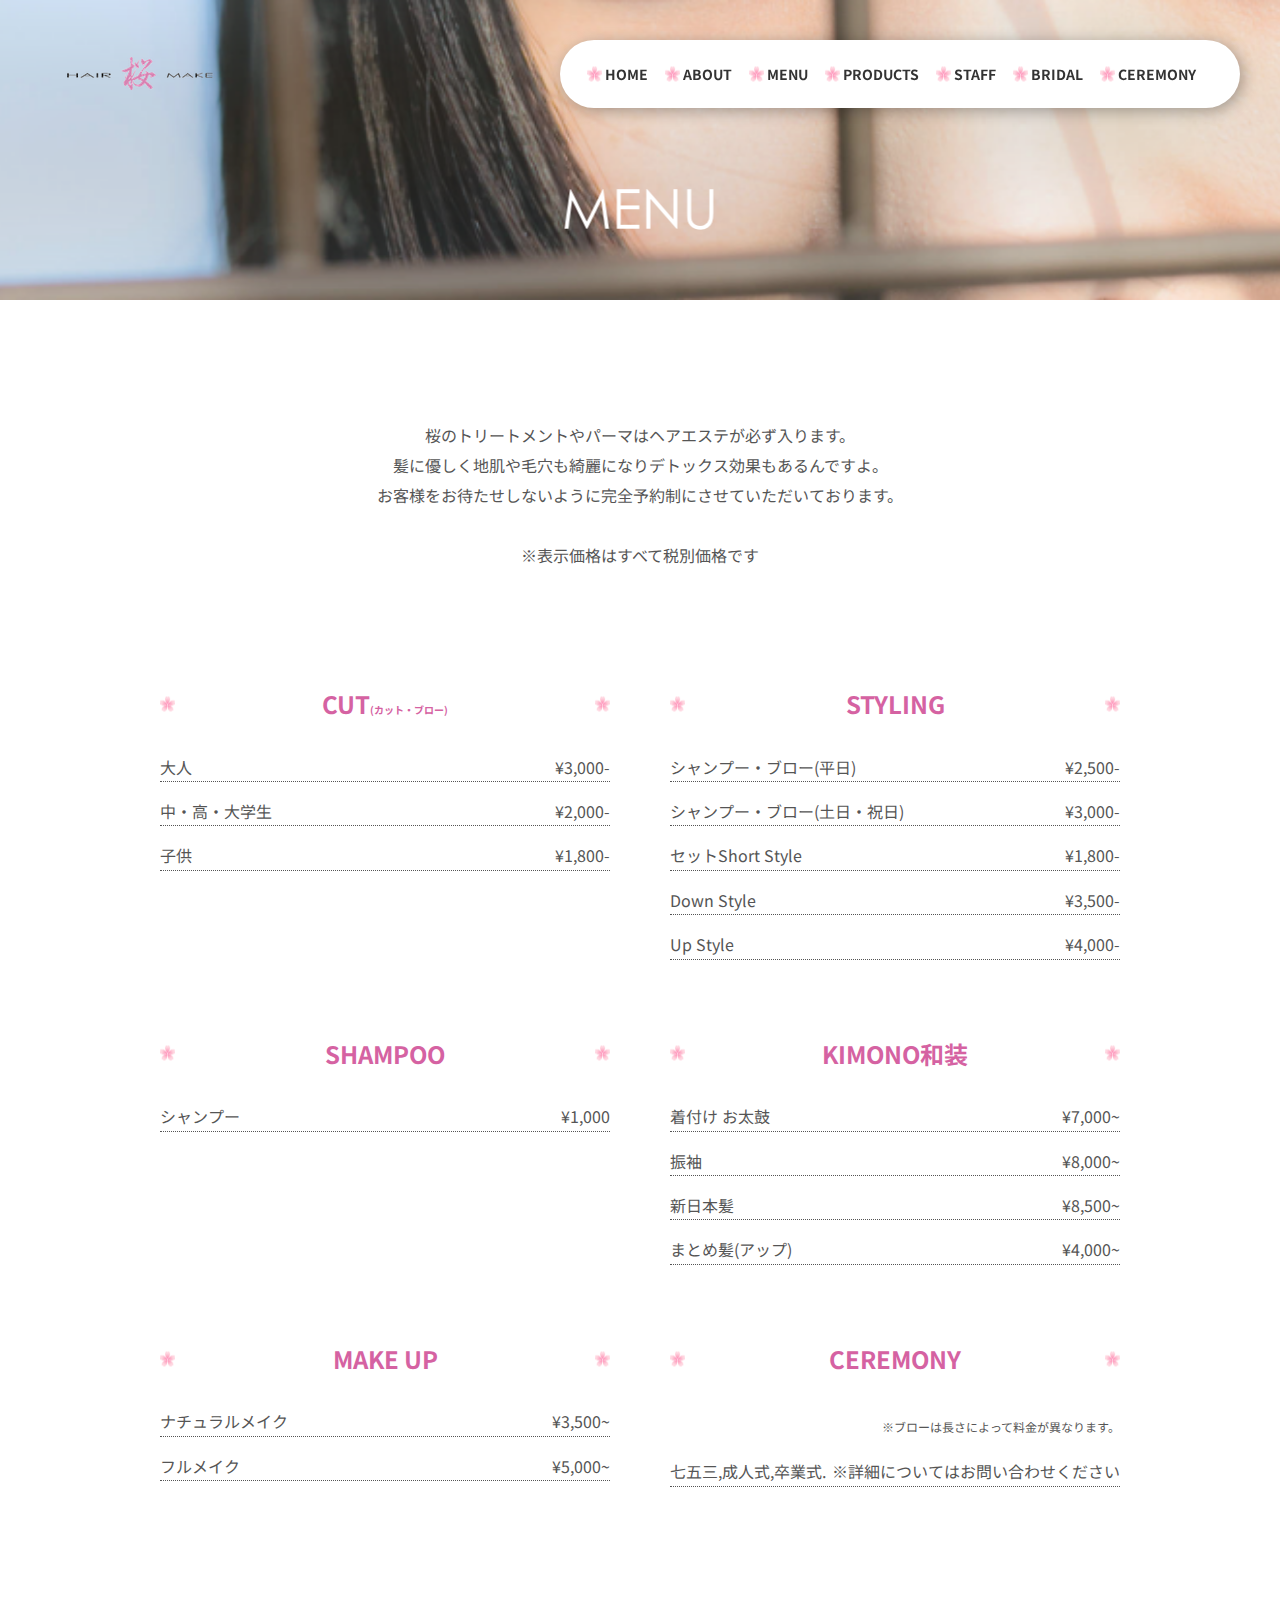
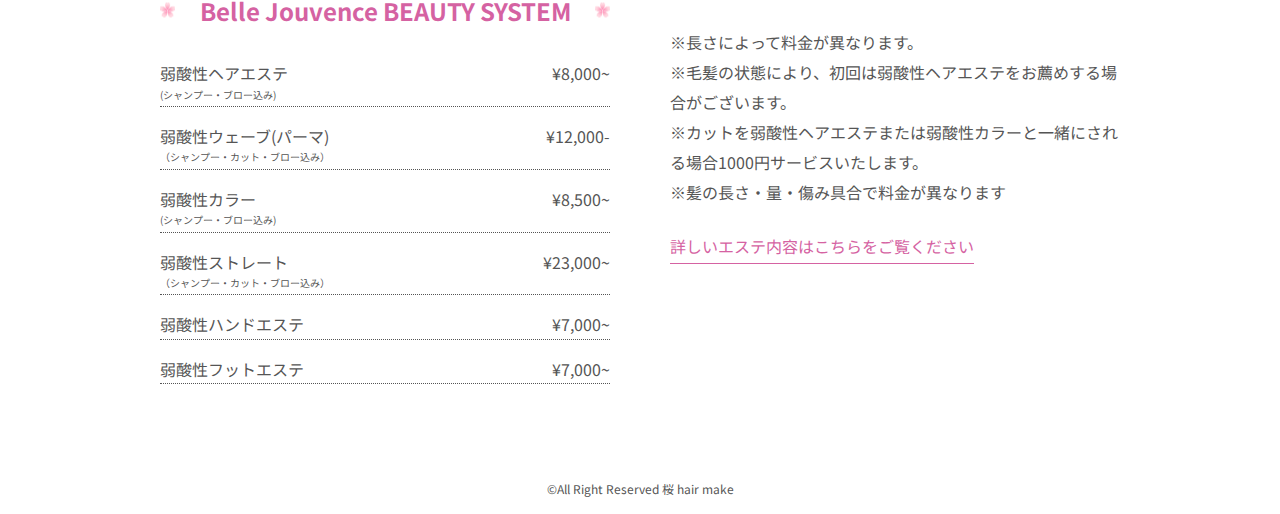
<file: menu.html>
<!DOCTYPE html>
<html lang="ja">

<head>
    <meta charset="utf-8">
    <meta name="viewport" content="width=device-width,initial-scale=1">
    <title>都城の弱酸性美容法専門店 桜ヘアメイク | MENU</title>
    <link rel="icon" href="media/favicon.ico" sizes="32x32">
    <link rel="stylesheet" type="text/css" href="style/normalize.css">
    <link rel="stylesheet" type="text/css" href="style/style.css">
    <link href="https://fonts.googleapis.com/css?family=Noto+Sans" rel="stylesheet">
    <link rel="stylesheet" type="text/css" href="style/slick.css">
    <link rel="stylesheet" type="text/css" href="style/slick-theme.css">
    <link rel="stylesheet" href="//cdnjs.cloudflare.com/ajax/libs/animate.css/3.2.0/animate.min.css">
    <link rel="stylesheet" type="text/css" href="style/t-scroll.min.css">
    <link rel="preconnect" href="https://fonts.googleapis.com">
    <link rel="preconnect" href="https://fonts.gstatic.com" crossorigin>
    <link href="https://fonts.googleapis.com/css2?family=Noto+Sans+JP:wght@100..900&display=swap" rel="stylesheet">
</head>

<body>
    <div class="WRAPPER" id="">
        <div class="">
            <header id="header">
                <div class="HEADER_INNER DF JCB AIC">
                    <div class="humburger">
                        <a href="#" class="menu-trigger">
                            <span></span>
                            <span></span>
                            <span></span>
                        </a>
                    </div>
                    <h1><a href="index.html"><img src="media/logo.png" class="img-responsive" alt="hair make 桜"></a>
                    </h1>
                    <nav>
                        <ul class="MENU DF">
                            <li><a href="index.html">HOME</a>
                            </li>
                            <li><a href="about.html">ABOUT</a>
                            </li>
                            <li><a href="menu.html">MENU</a>
                            </li>
                            <li>
                                <a href="http://www.bja1963.com/product/" target="blank">PRODUCTS</a>
                            </li>
                            <li><a href="staff.html">STAFF</a>
                            </li>
                            <li><a href="bridal.html">BRIDAL</a>
                            </li>
                            <li><a href="ceremony.html">CEREMONY</a>
                            </li>
                        </ul>
                    </nav>
                </div>
            </header>
            <main id="main">
                <div class="MAINBG BG_MENU DF JCC AIC">
                    <h2><img src="media/h2_menu.png" class="img-responsive" alt="ABOUT"></h2>
                </div>
                <div class="MENU_TEXT">
                    <p>桜のトリートメントやパーマはヘアエステが必ず入ります。<br>
                        髪に優しく地肌や毛穴も綺麗になりデトックス効果もあるんですよ。<br>
                        お客様をお待たせしないように完全予約制にさせていただいております。<br><br>
                        ※表示価格はすべて税別価格です</p>
                </div>
                <div class="MENU_GRID DF FW">
                    <div class="MENU_GRID_ITEM" data-t-show="1">
                        <h3>CUT<small>(カット・ブロー)</small></h3>
                        <div class="MENU-CONTENT">
                            <div class="MENU-CONTENT-LIST DF JCB">
                                <span>大人</span>
                                <span>¥3,000-</span>
                            </div>
                            <div class="MENU-CONTENT-LIST DF JCB">
                                <span>中・高・大学生</span>
                                <span>¥2,000-</span>
                            </div>
                            <div class="MENU-CONTENT-LIST DF JCB">
                                <span>子供</span>
                                <span>¥1,800-</span>
                            </div>
                        </div>
                    </div>
                    <div class="MENU_GRID_ITEM" data-t-show="2">
                        <h3>STYLING</h3>
                        <div class="MENU-CONTENT">
                            <div class="MENU-CONTENT-LIST DF JCB">
                                <span>シャンプー・ブロー(平日)</span>
                                <span>¥2,500-</span>
                            </div>
                            <div class="MENU-CONTENT-LIST DF JCB">
                                <span>シャンプー・ブロー(土日・祝日)</span>
                                <span>¥3,000-</span>
                            </div>
                            <div class="MENU-CONTENT-LIST DF JCB">
                                <span>セットShort Style</span>
                                <span>¥1,800-</span>
                            </div>
                            <div class="MENU-CONTENT-LIST DF JCB">
                                <span>Down Style</span>
                                <span>¥3,500-</span>
                            </div>
                            <div class="MENU-CONTENT-LIST DF JCB">
                                <span>Up Style</span>
                                <span>¥4,000-</span>
                            </div>
                        </div>
                    </div>
                    <div class="MENU_GRID_ITEM" data-t-show="3">
                        <h3>SHAMPOO</h3>
                        <div class="MENU-CONTENT">
                            <div class="MENU-CONTENT-LIST DF JCB">
                                <span>シャンプー</span>
                                <span>¥1,000</span>
                            </div>
                        </div>
                    </div>
                    <div class="MENU_GRID_ITEM" data-t-show="4">
                        <h3>KIMONO和装</h3>
                        <div class="MENU-CONTENT">
                            <div class="MENU-CONTENT-LIST DF JCB">
                                <span>着付け お太鼓</span>
                                <span>¥7,000~</span>
                            </div>
                            <div class="MENU-CONTENT-LIST DF JCB">
                                <span>振袖</span>
                                <span>¥8,000~</span>
                            </div>
                            <div class="MENU-CONTENT-LIST DF JCB">
                                <span>新日本髪</span>
                                <span>¥8,500~</span>
                            </div>
                            <div class="MENU-CONTENT-LIST DF JCB">
                                <span>まとめ髪(アップ)</span>
                                <span>¥4,000~</span>
                            </div>
                        </div>
                    </div>
                    <div class="MENU_GRID_ITEM" data-t-show="5">
                        <h3>MAKE UP</h3>
                        <div class="MENU-CONTENT">
                            <div class="MENU-CONTENT-LIST DF JCB">
                                <span>ナチュラルメイク</span>
                                <span>¥3,500~</span>
                            </div>
                            <div class="MENU-CONTENT-LIST DF JCB">
                                <span>フルメイク</span>
                                <span>¥5,000~</span>
                            </div>
                        </div>
                    </div>
                    <div class="MENU_GRID_ITEM CEREMONY" data-t-show="6">
                        <h3>CEREMONY</h3>
                        <div class="MENU-CONTENT">
                            <p>※ブローは長さによって料金が異なります。</p>
                            <div class="MENU-CONTENT-LIST DF JCB">
                                <span>七五三,成人式,卒業式. </span>
                                <span>※詳細についてはお問い合わせください</span>
                            </div>
                        </div>
                    </div>
                </div>
                <div class="MENU_GRID DF FW">
                    <div class="MENU_GRID_ITEM BJ" data-t-show="7">
                        <h3>Belle Jouvence BEAUTY SYSTEM</h3>
                        <div class="MENU-CONTENT">
                            <div class="MENU-CONTENT-LIST DF JCB">
                                <span>弱酸性ヘアエステ<br>
                                    <small>(シャンプー・ブロー込み)</small></span>
                                <span>¥8,000~</span>
                            </div>
                            <div class="MENU-CONTENT-LIST DF JCB">
                                <span>弱酸性ウェーブ(パーマ)
                                    <br><small>（シャンプー・カット・ブロー込み）</small>
                                </span>
                                <span>¥12,000-</span>
                            </div>
                            <div class="MENU-CONTENT-LIST DF JCB">
                                <span>弱酸性カラー
                                    <br><small>(シャンプー・ブロー込み)</small></span>
                                <span>¥8,500~</span>
                            </div>
                            <div class="MENU-CONTENT-LIST DF JCB">
                                <span>弱酸性ストレート
                                    <br><small>（シャンプー・カット・ブロー込み）</small></span>
                                <span>¥23,000~</span>
                            </div>
                            <div class="MENU-CONTENT-LIST DF JCB">
                                <span>弱酸性ハンドエステ</span>
                                <span>¥7,000~</span>
                            </div>
                            <div class="MENU-CONTENT-LIST DF JCB">
                                <span>弱酸性フットエステ</span>
                                <span>¥7,000~</span>
                            </div>
                        </div>
                    </div>
                    <div class="MENU_GRID_ITEM BJ" data-t-show="8">
                        <p>※長さによって料金が異なります。
                            <br> ※毛髪の状態により、初回は弱酸性ヘアエステをお薦めする場合がございます。
                            <br> ※カットを弱酸性ヘアエステまたは弱酸性カラーと一緒にされる場合1000円サービスいたします。
                            <br> ※髪の長さ・量・傷み具合で料金が異なります
                        </p>
                        <a href="http://www.bja1963.com/care_menu/" target="blank">詳しいエステ内容はこちらをご覧ください</a>
                    </div>
                </div>
            </main>
            <footer id="footer">
                <div class="FOOTER_INNER">
                    <p>©All Right Reserved 桜 hair make</p>
                </div>
            </footer>
        </div>
    </div>
    <script type="text/javascript" src="script/barba.min.js"></script>
    <script type="text/javascript" src="script/jquery-3.1.1.min.js"></script>
    <script type="text/javascript" src="script/slick.min.js"></script>
    <script type="text/javascript" src="script/animatedModal.min.js"></script>
    <script type="text/javascript" src="script/t-scroll.min.js"></script>
    <script type="text/javascript" src="script/main.js"></script>
</body>

</html>
</file>
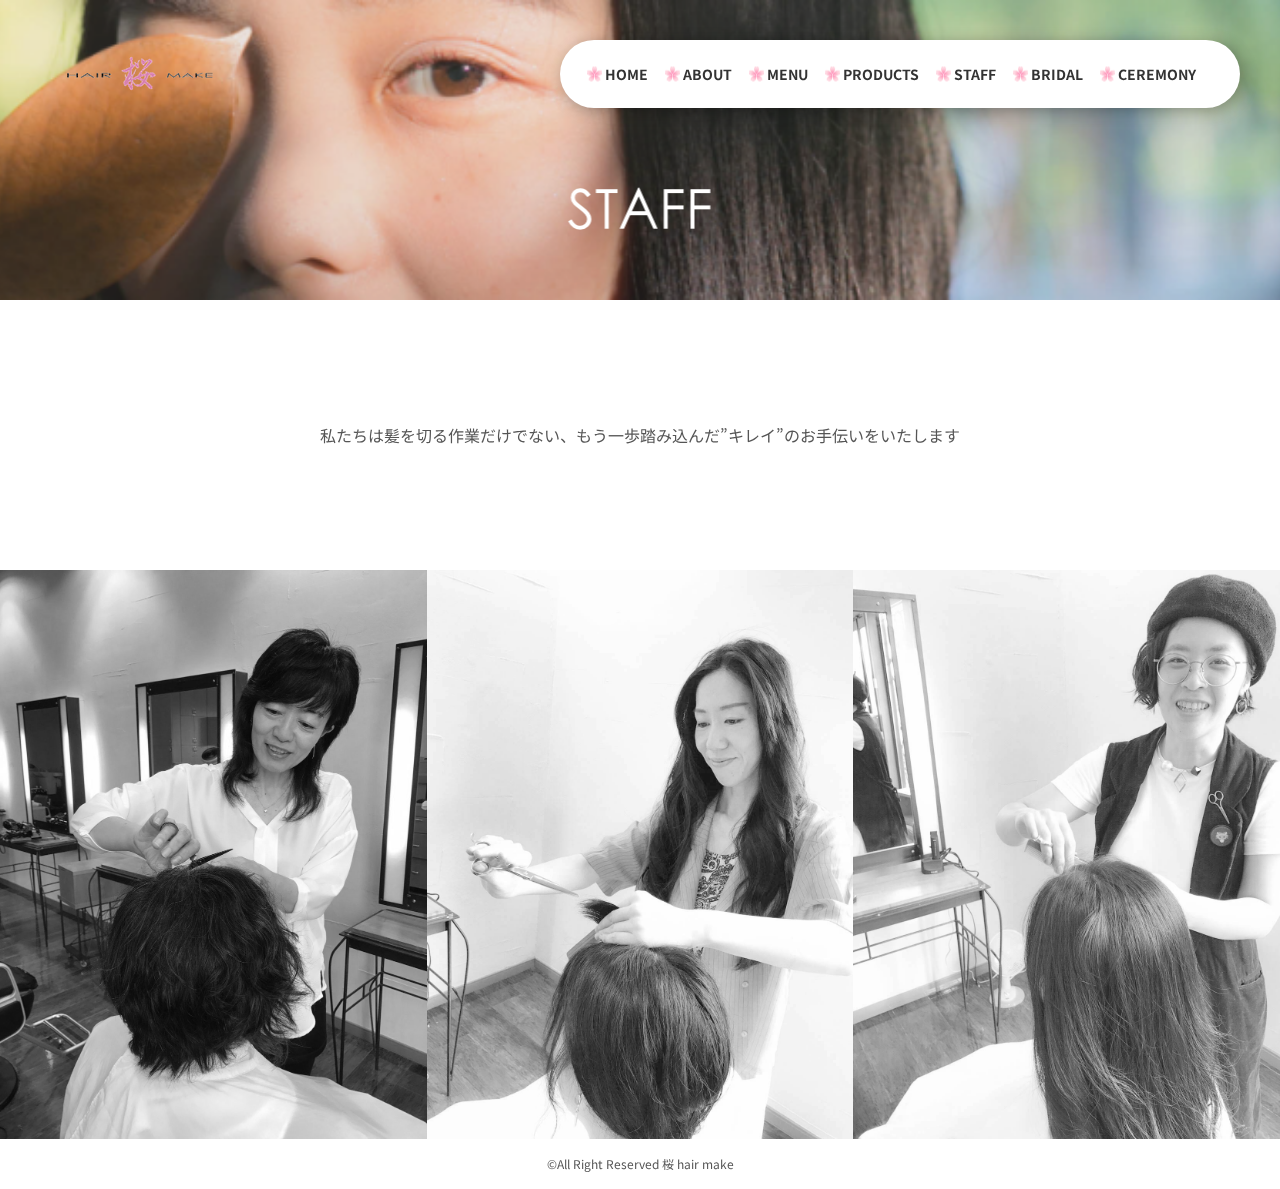
<file: staff.html>
<!DOCTYPE html>
<html lang="ja">

<head>
    <meta charset="utf-8">
    <meta name="viewport" content="width=device-width,initial-scale=1">
    <title>都城の弱酸性美容法専門店 桜ヘアメイク | STAFF</title>
    <link rel="icon" href="media/favicon.ico" sizes="32x32">
    <link rel="stylesheet" type="text/css" href="style/normalize.css">
    <link rel="stylesheet" type="text/css" href="style/style.css">
    <link href="https://fonts.googleapis.com/css?family=Noto+Sans" rel="stylesheet">
    <link rel="stylesheet" type="text/css" href="style/slick.css">
    <link rel="stylesheet" type="text/css" href="style/slick-theme.css">
    <link rel="stylesheet" type="text/css" href="style/t-scroll.min.css">
    <link rel="stylesheet" href="//cdnjs.cloudflare.com/ajax/libs/animate.css/3.2.0/animate.min.css">
    <link rel="preconnect" href="https://fonts.googleapis.com">
    <link rel="preconnect" href="https://fonts.gstatic.com" crossorigin>
    <link href="https://fonts.googleapis.com/css2?family=Noto+Sans+JP:wght@100..900&display=swap" rel="stylesheet">
</head>

<body>
    <div class="WRAPPER" id="">
        <div class="">
            <header id="header">
                <div class="HEADER_INNER DF JCB AIC">
                    <div class="humburger">
                        <a href="#" class="menu-trigger">
                            <span></span>
                            <span></span>
                            <span></span>
                        </a>
                    </div>
                    <h1><a href="index.html"><img src="media/logo.png" class="img-responsive" alt="hair make 桜"></a>
                    </h1>
                    <nav>
                        <ul class="MENU DF">
                            <li><a href="index.html">HOME</a>
                            </li>
                            <li><a href="about.html">ABOUT</a>
                            </li>
                            <li><a href="menu.html">MENU</a>
                            </li>
                            <li>
                                <a href="http://www.bja1963.com/product/" target="blank">PRODUCTS</a>
                            </li>
                            <li><a href="staff.html">STAFF</a>
                            </li>
                            <li><a href="bridal.html">BRIDAL</a>
                            </li>
                            <li><a href="ceremony.html">CEREMONY</a>
                            </li>
                        </ul>
                    </nav>
                </div>
            </header>
            <main id="main">
                <div class="MAINBG BG_STAFF DF JCC AIC">
                    <h2><img src="media/h2_staff.png" class="img-responsive" alt="ABOUT"></h2>
                </div>
                <div class="STAFF_TEXT">
                    <p>私たちは髪を切る作業だけでない、もう一歩踏み込んだ”キレイ”のお手伝いをいたします</p>
                </div>
                <div class="STAFF_LIST DF FW">
                    <a id="MODAL1" class="hover" href="#staff1" data-t-show="1"><img src="media/staff1_off.jpg"
                            class="img-responsive"></a>
                    <a id="MODAL3" class="hover" href="#staff3" data-t-show="3"><img src="media/staff3_off.jpg"
                            class="img-responsive"></a>
                    <a id="MODAL4" class="hover" href="#staff4" data-t-show="2"><img src="media/staff4_off.jpg"
                            class="img-responsive"></a>


                </div>
                <div id="staff1">
                    <span class="close-staff1 CLOSE">×</span>
                    <div class="modal-content">
                        <div class="modal-content-inner DF JCA FW">
                            <div class="modal-content-img">
                                <img src="media/staff1_onn.jpg" class="img-responsive">
                            </div>
                            <div class="modal-content-text">
                                <h4>KAORI</h4>
                                <p>あなたのHAPPY LIFEをお手伝いします。<br>
                                    自然美を追求した美容室だから<br>髪にやさしく心もリフレッシュ出来ますよ。<br>
                                    一度おためしください。
                                </p>
                            </div>
                        </div>
                    </div>
                </div>

                <div id="staff3">
                    <span class="close-staff3 CLOSE">×</span>
                    <div class="modal-content">
                        <div class="modal-content-inner DF JCA FW">
                            <div class="modal-content-img">
                                <img src="media/staff3_onn.jpg" class="img-responsive">
                            </div>
                            <div class="modal-content-text">
                                <h4>AYA</h4>
                                <p>
                                    ヘアーとメイクで可愛い！<br>のお手伝いをいたします。<br>
                                    お手入れしやすい髪型を一緒に探しましょう
                                </p>
                            </div>
                        </div>
                    </div>
                </div>
                <div id="staff4">
                    <span class="close-staff4 CLOSE">×</span>
                    <div class="modal-content">
                        <div class="modal-content-inner DF JCA FW">
                            <div class="modal-content-img">
                                <img src="media/staff4_onn.jpg" class="img-responsive">
                            </div>
                            <div class="modal-content-text">
                                <h4>CULO</h4>
                                <p>自然なものから、トレンドまで<br>ライフスタイルに合わせたヘアを提供します。<br>
                                    大きな窓のあるゆったりした空間で<br>リラックスした時間を過ごしませんか？
                                </p>
                            </div>
                        </div>
                    </div>
                </div>

            </main>
            <footer id="footer">
                <div class="FOOTER_INNER">
                    <p>©All Right Reserved 桜 hair make</p>
                </div>
            </footer>
        </div>
    </div>
    <script type="text/javascript" src="script/barba.min.js"></script>
    <script type="text/javascript" src="script/jquery-3.1.1.min.js"></script>
    <script type="text/javascript" src="script/slick.min.js"></script>
    <script type="text/javascript" src="script/animatedModal.min.js"></script>
    <script type="text/javascript" src="script/t-scroll.min.js"></script>
    <script type="text/javascript" src="script/main.js"></script>
</body>

</html>
</file>
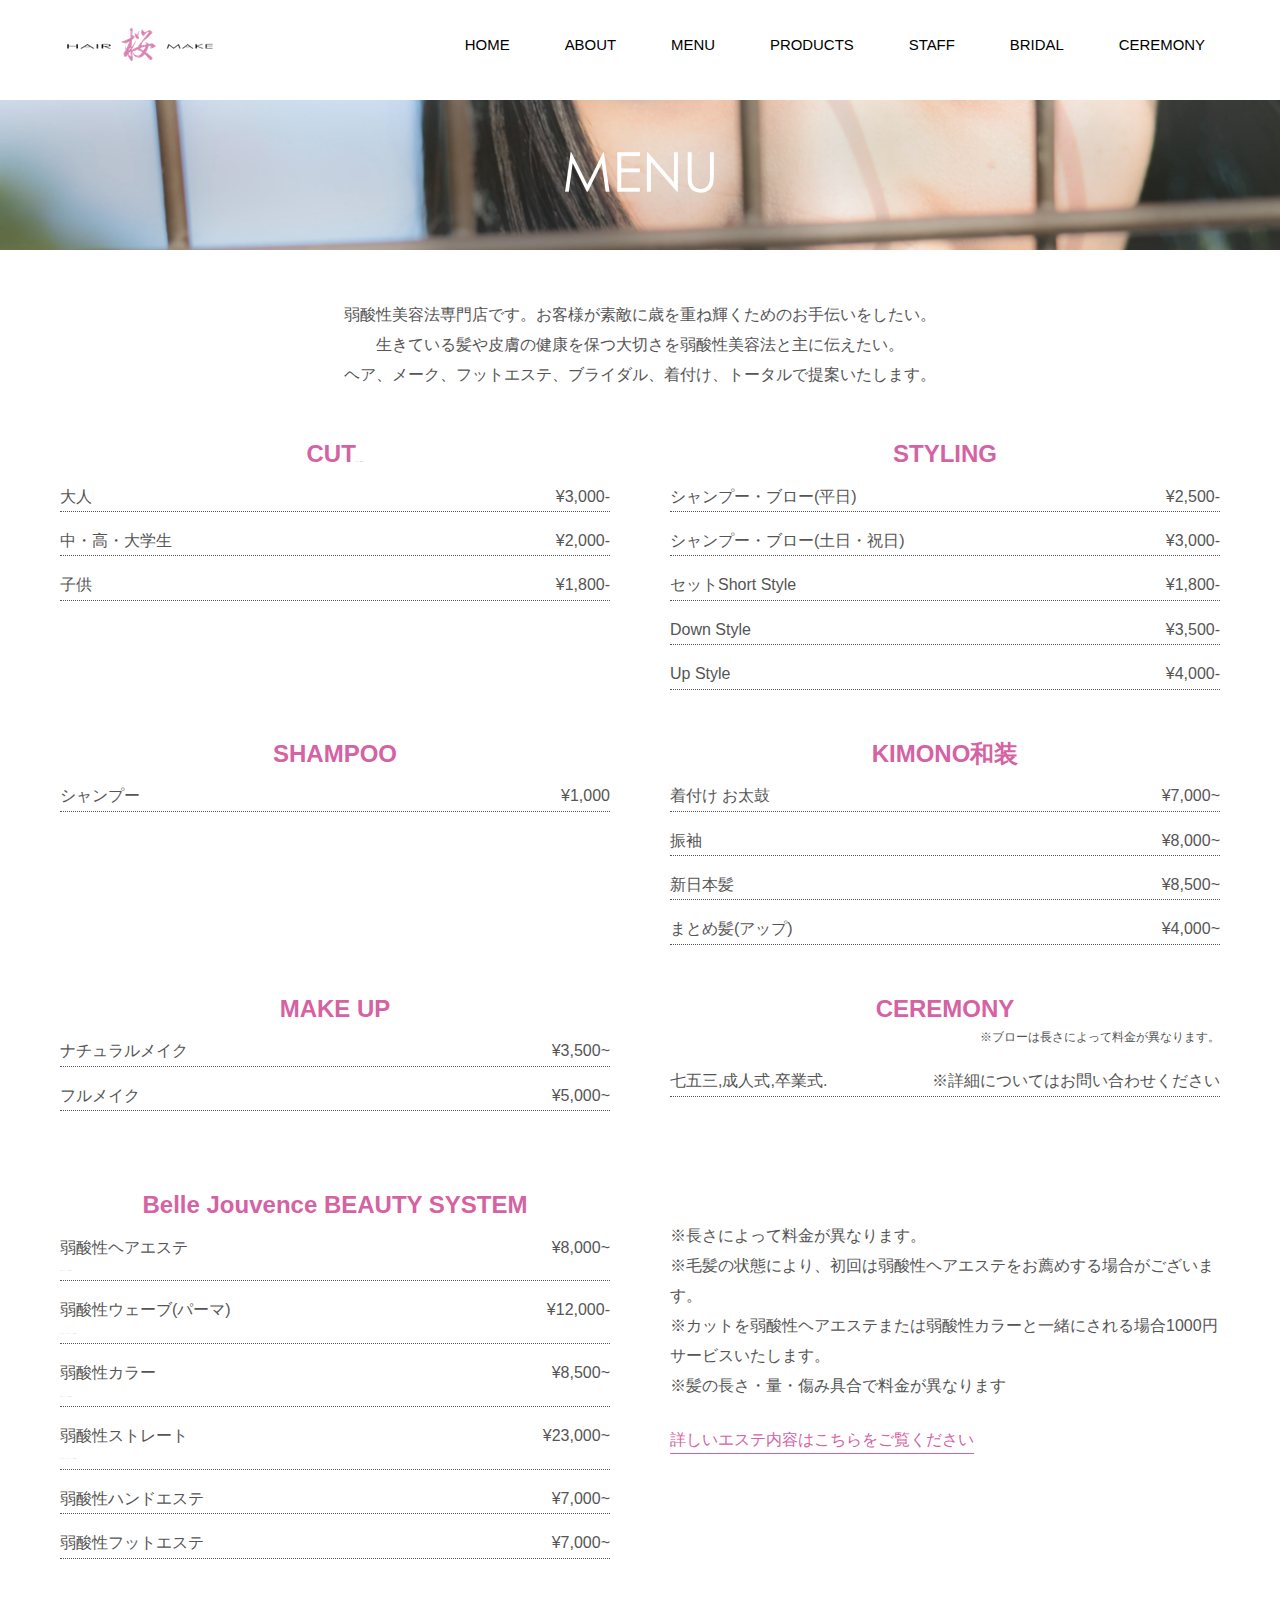
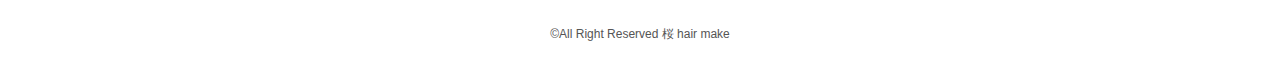
<file: old/sakura/menu.html>
<!DOCTYPE html>
<html lang="ja">

<head>
    <meta charset="utf-8">
    <meta name="viewport" content="width=device-width,initial-scale=1">
    <title>都城の弱酸性美容法専門店 桜ヘアメイク | ABOUT</title>
    <link rel="icon" href="media/favicon.ico" sizes="32x32">
    <link rel="stylesheet" type="text/css" href="style/normalize.css">
    <link rel="stylesheet" type="text/css" href="style/style.css">
    <link href="https://fonts.googleapis.com/css?family=Noto+Sans" rel="stylesheet">
    <link rel="stylesheet" type="text/css" href="style/slick.css">
    <link rel="stylesheet" type="text/css" href="style/slick-theme.css">
    <link rel="stylesheet" href="//cdnjs.cloudflare.com/ajax/libs/animate.css/3.2.0/animate.min.css">
    <link rel="stylesheet" type="text/css" href="style/t-scroll.min.css">
    <link rel="preconnect" href="https://fonts.googleapis.com">
    <link rel="preconnect" href="https://fonts.gstatic.com" crossorigin>
    <link href="https://fonts.googleapis.com/css2?family=Noto+Sans+JP:wght@100..900&display=swap" rel="stylesheet">
</head>

<body>
    <div class="WRAPPER" id="">
        <div class="">
            <header id="header">
                <div class="HEADER_INNER DF JCB AIC">
                    <div class="humburger">
                        <a href="#" class="menu-trigger">
                            <span></span>
                            <span></span>
                            <span></span>
                        </a>
                    </div>
                    <h1><a href="index.html"><img src="media/logo.png" class="img-responsive" alt="hair make 桜"></a>
                    </h1>
                    <nav>
                        <ul class="MENU DF">
                            <li><a href="index.html">HOME</a>
                            </li>
                            <li><a href="about.html">ABOUT</a>
                            </li>
                            <li><a href="menu.html">MENU</a>
                            </li>
                            <li>
                                <a href="http://www.bja1963.com/product/" target="blank">PRODUCTS</a>
                            </li>
                            <li><a href="staff.html">STAFF</a>
                            </li>
                            <li><a href="bridal.html">BRIDAL</a>
                            </li>
                            <li><a href="ceremony.html">CEREMONY</a>
                            </li>
                        </ul>
                    </nav>
                </div>
            </header>
            <main id="main">
                <div class="MAINBG BG_MENU DF JCC AIC">
                    <h2><img src="media/h2_menu.png" class="img-responsive" alt="ABOUT"></h2>
                </div>
                <div class="MENU_TEXT">
                    <p>弱酸性美容法専門店です。お客様が素敵に歳を重ね輝くためのお手伝いをしたい。
                        <br>生きている髪や皮膚の健康を保つ大切さを弱酸性美容法と主に伝えたい。
                    </p>
                    <p>ヘア、メーク、フットエステ、ブライダル、着付け、トータルで提案いたします。</p>
                </div>
                <div class="MENU_GRID DF FW">
                    <div class="MENU_GRID_ITEM" data-t-show="1">
                        <h3>CUT<small>(カット・ブロー)</small></h3>
                        <div class="MENU-CONTENT">
                            <div class="MENU-CONTENT-LIST DF JCB">
                                <span>大人</span>
                                <span>¥3,000-</span>
                            </div>
                            <div class="MENU-CONTENT-LIST DF JCB">
                                <span>中・高・大学生</span>
                                <span>¥2,000-</span>
                            </div>
                            <div class="MENU-CONTENT-LIST DF JCB">
                                <span>子供</span>
                                <span>¥1,800-</span>
                            </div>
                        </div>
                    </div>
                    <div class="MENU_GRID_ITEM" data-t-show="2">
                        <h3>STYLING</h3>
                        <div class="MENU-CONTENT">
                            <div class="MENU-CONTENT-LIST DF JCB">
                                <span>シャンプー・ブロー(平日)</span>
                                <span>¥2,500-</span>
                            </div>
                            <div class="MENU-CONTENT-LIST DF JCB">
                                <span>シャンプー・ブロー(土日・祝日)</span>
                                <span>¥3,000-</span>
                            </div>
                            <div class="MENU-CONTENT-LIST DF JCB">
                                <span>セットShort Style</span>
                                <span>¥1,800-</span>
                            </div>
                            <div class="MENU-CONTENT-LIST DF JCB">
                                <span>Down Style</span>
                                <span>¥3,500-</span>
                            </div>
                            <div class="MENU-CONTENT-LIST DF JCB">
                                <span>Up Style</span>
                                <span>¥4,000-</span>
                            </div>
                        </div>
                    </div>
                    <div class="MENU_GRID_ITEM" data-t-show="3">
                        <h3>SHAMPOO</h3>
                        <div class="MENU-CONTENT">
                            <div class="MENU-CONTENT-LIST DF JCB">
                                <span>シャンプー</span>
                                <span>¥1,000</span>
                            </div>
                        </div>
                    </div>
                    <div class="MENU_GRID_ITEM" data-t-show="4">
                        <h3>KIMONO和装</h3>
                        <div class="MENU-CONTENT">
                            <div class="MENU-CONTENT-LIST DF JCB">
                                <span>着付け お太鼓</span>
                                <span>¥7,000~</span>
                            </div>
                            <div class="MENU-CONTENT-LIST DF JCB">
                                <span>振袖</span>
                                <span>¥8,000~</span>
                            </div>
                            <div class="MENU-CONTENT-LIST DF JCB">
                                <span>新日本髪</span>
                                <span>¥8,500~</span>
                            </div>
                            <div class="MENU-CONTENT-LIST DF JCB">
                                <span>まとめ髪(アップ)</span>
                                <span>¥4,000~</span>
                            </div>
                        </div>
                    </div>
                    <div class="MENU_GRID_ITEM" data-t-show="5">
                        <h3>MAKE UP</h3>
                        <div class="MENU-CONTENT">
                            <div class="MENU-CONTENT-LIST DF JCB">
                                <span>ナチュラルメイク</span>
                                <span>¥3,500~</span>
                            </div>
                            <div class="MENU-CONTENT-LIST DF JCB">
                                <span>フルメイク</span>
                                <span>¥5,000~</span>
                            </div>
                        </div>
                    </div>
                    <div class="MENU_GRID_ITEM CEREMONY" data-t-show="6">
                        <h3>CEREMONY</h3>
                        <div class="MENU-CONTENT">
                            <p>※ブローは長さによって料金が異なります。</p>
                            <div class="MENU-CONTENT-LIST DF JCB">
                                <span>七五三,成人式,卒業式. </span>
                                <span>※詳細についてはお問い合わせください</span>
                            </div>
                        </div>
                    </div>
                </div>
                <div class="MENU_GRID DF FW">
                    <div class="MENU_GRID_ITEM BJ" data-t-show="7">
                        <h3>Belle Jouvence BEAUTY SYSTEM</h3>
                        <div class="MENU-CONTENT">
                            <div class="MENU-CONTENT-LIST DF JCB">
                                <span>弱酸性ヘアエステ<br>
                                    <small>(シャンプー・ブロー込み)</small></span>
                                <span>¥8,000~</span>
                            </div>
                            <div class="MENU-CONTENT-LIST DF JCB">
                                <span>弱酸性ウェーブ(パーマ)
                                    <br><small>（シャンプー・カット・ブロー込み）</small>
                                </span>
                                <span>¥12,000-</span>
                            </div>
                            <div class="MENU-CONTENT-LIST DF JCB">
                                <span>弱酸性カラー
                                    <br><small>(シャンプー・ブロー込み)</small></span>
                                <span>¥8,500~</span>
                            </div>
                            <div class="MENU-CONTENT-LIST DF JCB">
                                <span>弱酸性ストレート
                                    <br><small>（シャンプー・カット・ブロー込み）</small></span>
                                <span>¥23,000~</span>
                            </div>
                            <div class="MENU-CONTENT-LIST DF JCB">
                                <span>弱酸性ハンドエステ</span>
                                <span>¥7,000~</span>
                            </div>
                            <div class="MENU-CONTENT-LIST DF JCB">
                                <span>弱酸性フットエステ</span>
                                <span>¥7,000~</span>
                            </div>
                        </div>
                    </div>
                    <div class="MENU_GRID_ITEM BJ" data-t-show="8">
                        <p>※長さによって料金が異なります。
                            <br> ※毛髪の状態により、初回は弱酸性ヘアエステをお薦めする場合がございます。
                            <br> ※カットを弱酸性ヘアエステまたは弱酸性カラーと一緒にされる場合1000円サービスいたします。
                            <br> ※髪の長さ・量・傷み具合で料金が異なります
                        </p>
                        <a href="http://www.bja1963.com/care_menu/" target="blank">詳しいエステ内容はこちらをご覧ください</a>
                    </div>
                </div>
            </main>
            <footer id="footer">
                <div class="FOOTER_INNER">
                    <p>©All Right Reserved 桜 hair make</p>
                </div>
            </footer>
        </div>
    </div>
    <script type="text/javascript" src="script/barba.min.js"></script>
    <script type="text/javascript" src="script/jquery-3.1.1.min.js"></script>
    <script type="text/javascript" src="script/slick.min.js"></script>
    <script type="text/javascript" src="script/animatedModal.min.js"></script>
    <script type="text/javascript" src="script/t-scroll.min.js"></script>
    <script type="text/javascript" src="script/main.js"></script>
</body>

</html>
</file>
<file: style/style.css>
@charset "UTF-8";
/* -------------------------------- 

Primary style

-------------------------------- */
*,
*::after,
*::before {
  box-sizing: border-box;
}

html {
  height: 100%;
}

@media only screen and (max-width: 980px) {
  html {
    font-size: 80%;
  }
}
body {
  height: 100%;
  margin: 0;
  padding: 0;
  color: #555555;
}

body {
  font-family: "Noto Sans JP", sans-serif;
}

/* -------------------------------- 

フォントサイズをVWで調整

-------------------------------- */
h1,
h2,
h3,
h4,
h5,
h6,
p {
  margin: 0;
}

a {
  text-decoration: none;
  transition: all 0.3s;
}

a:hover {
  opacity: 0.8;
}

a:hover img {
  opacity: 0.9;
}

.img-responsive {
  /* make images responsive */
  max-width: 100%;
  height: auto;
  display: block;
}

ul {
  list-style-type: none;
  padding: 0;
}

p {
  line-height: 30px;
}

/* -------------------------------- 

FLEX BOX

-------------------------------- */
.DF {
  display: flex !important;
}

.JCC {
  justify-content: center !important;
}

.JCS {
  justify-content: flex-start !important;
}

.JCE {
  justify-content: flex-end !important;
}

.JCB {
  justify-content: space-between !important;
}

.JCA {
  justify-content: space-around !important;
}

.AIC {
  align-items: center !important;
}

.AIS {
  align-items: flex-start !important;
}

.AIE {
  align-items: flex-end !important;
}

.FC {
  flex-direction: column !important;
}

.FW {
  -webkit-box-wrap: wrap !important;
  flex-wrap: wrap;
}

/* -------------------------------- 

SlickJS

-------------------------------- */
.slick-slider {
  margin: 0 !important;
  height: auto;
}

.slick-slide {
  height: auto !important;
}

/* -------------------------------- 

BODY

-------------------------------- */
body {
  opacity: 0;
  transition: all 0.5s;
}

body.show {
  opacity: 1;
}

/* -------------------------------- 

WRAPPER

-------------------------------- */
.WRAPPER {
  overflow: hidden;
}

/* -------------------------------- 

HUMBERGER

-------------------------------- */
header .humburger {
  position: fixed;
  top: 30px;
  right: 15px;
  z-index: 9999;
  display: none;
}

@media only screen and (max-width: 980px) {
  header .humburger {
    display: block;
    top: 12px;
    background: rgba(255, 255, 255, 0.7);
    padding: 8px;
    border-radius: 5px;
  }
}
header .humburger .menu-trigger,
header .humburger .menu-trigger span {
  display: inline-block;
  transition: all 0.4s;
}

header .humburger .menu-trigger {
  position: relative;
  width: 30px;
  height: 26px;
}

header .humburger .menu-trigger span {
  position: absolute;
  left: 0;
  width: 100%;
  height: 3px;
  background-color: #000;
}

header .humburger .menu-trigger span:nth-of-type(1) {
  top: 0;
}

header .humburger .menu-trigger span:nth-of-type(2) {
  top: 12px;
}

header .humburger .menu-trigger span:nth-of-type(3) {
  bottom: 0;
}

header .humburger .menu-trigger.active span:nth-of-type(1) {
  transform: translateY(12px) rotate(-45deg);
}

header .humburger .menu-trigger.active span:nth-of-type(2) {
  opacity: 0;
}

header .humburger .menu-trigger.active span:nth-of-type(3) {
  transform: translateY(-11px) rotate(45deg);
}

/* -------------------------------- 

HEADER

-------------------------------- */
header {
  position: fixed;
  top: 20px;
  left: 0;
  z-index: 9;
  width: 100%;
}

@media only screen and (max-width: 980px) {
  header {
    height: 50px;
  }
}
.HEADER_INNER {
  max-width: 1200px;
  padding: 20px 0;
  margin: 0 auto;
}

@media only screen and (min-width: 1201px) {
  .HEADER_INNER {
    width: 100%;
  }
}
@media only screen and (max-width: 980px) {
  header {
    top: 0;
  }
  .HEADER_INNER {
    max-width: 100%;
    width: 100%;
  }
}
.HEADER_INNER h1 {
  margin-left: 25px;
}

@media only screen and (max-width: 980px) {
  .HEADER_INNER h1 img {
    width: 80%;
  }
}
.HEADER_INNER nav {
  width: 680px;
  padding: 10px 0px;
  background: #fff;
  border-radius: 50px;
  display: flex;
  justify-content: center;
  position: relative;
  z-index: 9;
  box-shadow: 3px 3px 15px rgba(0, 0, 0, 0.3);
  /*  &::before {
    content: '';
    position: absolute;
    top: 50%;
    left: 50%;
    transform: translate(-50%, -50%);
    width: 98%;
    height: 85%;
    background-color: #fff;
    border-radius: 50px;
    z-index: 0;
    border: 1px dotted #FF68B4;
  }*/
}

@media only screen and (max-width: 980px) {
  .HEADER_INNER nav {
    display: none;
    transition: all 0.3s;
    border-radius: 0;
    z-index: 999;
  }
  .HEADER_INNER nav.active {
    display: block;
    background: rgba(255, 255, 255, 0.8);
    width: 100%;
    height: 100%;
    position: fixed;
    top: 0;
    left: 0;
  }
  .HEADER_INNER nav.active ul.MENU {
    margin-top: 20%;
    flex-direction: column !important;
  }
  .HEADER_INNER nav.active ul.MENU li {
    margin-left: 0;
    margin-bottom: 40px;
    text-align: center;
  }
  .HEADER_INNER nav.active ul.MENU li:first-child {
    text-align: center;
  }
  .HEADER_INNER nav.active ul.MENU li a {
    justify-content: center !important;
  }
  .HEADER_INNER nav.active ul.MENU li ul.DROPDOWN {
    left: 50%;
    transform: translate(-50%);
    z-index: 99;
  }
  .HEADER_INNER nav.active ul.MENU li ul.DROPDOWN li {
    margin-bottom: 0;
  }
}
.HEADER_INNER nav ul.MENU li {
  margin-left: 35px;
  position: relative;
  font-size: 14px;
}

.HEADER_INNER nav ul.MENU li:first-child {
  margin-left: 0;
}

.HEADER_INNER nav ul.MENU li img {
  margin-left: 15px;
}

.HEADER_INNER nav ul.MENU li a {
  color: #333;
  font-weight: bold;
  position: relative;
}
.HEADER_INNER nav ul.MENU li a::before {
  content: "";
  position: absolute;
  top: 50%;
  left: -18px;
  transform: translateY(-50%);
  width: 15px;
  height: 15px;
  background: url("../media/icon_sakura.png") center center/cover no-repeat;
}

.HEADER_INNER nav ul.MENU li a:hover {
  color: #D562A2;
  border-bottom: 1px solid #D562A2;
}

/* -------------------------------- 


MAIN

-------------------------------- */
main {
  overflow: hidden;
}

.slick-slide {
  height: 590px;
}

.slick-slide .SLIDE-IMG {
  width: 100%;
  height: 100vh;
  background-position: center center;
  background-size: cover;
  position: relative;
}

.slick-slide .SLIDE-IMG p {
  color: #FF69B4;
  font-size: 50px;
  font-weight: bold;
  line-height: 1.5;
  position: absolute;
  top: 50%;
  left: 5%;
  transform: translateY(-50%);
  z-index: 9;
  background: rgba(255, 255, 255, 0);
  text-shadow: 0 0 10px rgba(255, 255, 255, 0.7);
  border-radius: 10px;
  padding: 10px;
}

.slick-slide .video {
  width: 100vw;
  height: auto;
  overflow: hidden;
}

@media only screen and (max-width: 980px) {
  .slick-slide .SLIDE-IMG p {
    font-size: 30px;
  }
  .slick-slide:has(.video) .video {
    display: none;
  }
  .slick-slide:has(.video) .SLIDE-IMG {
    background: url("/media/slide2.png") center center/cover no-repeat;
  }
}
@media only screen and (max-width: 980px) {
  .slick-slide .SLIDE-IMG {
    height: 100vh;
  }
}
.MAINBG {
  background-size: cover;
  background-position: center center;
  height: 300px;
  position: relative;
}
.MAINBG h2 {
  position: absolute;
  bottom: 20%;
  left: 50%;
  transform: translateX(-50%);
}

@media only screen and (max-width: 980px) {
  .MAINBG {
    height: 100px;
  }
}
.MAINBG.BG_ABOUT {
  background-image: url("../media/bg1.png");
}

.MAINBG.BG_MENU {
  background-image: url("../media/bg2.png");
}

.MAINBG.BG_STAFF {
  background-image: url("../media/bg3.png");
}

.MAINBG.BG_BRIDAL {
  background-image: url("../media/bg4.png");
}

.ABOUT_INTRO {
  padding-bottom: 40px !important;
}
.ABOUT_INTRO h3 {
  color: #D562A2;
  text-align: center;
  margin-bottom: 35px;
  font-size: 24px;
  position: relative;
}
.ABOUT_INTRO h3::before {
  content: "";
  position: absolute;
  bottom: -20px;
  left: 50%;
  transform: translateX(-50%);
  width: 40px;
  height: 3px;
  border-radius: 25px;
  background-color: #D562A2;
}
.ABOUT_INTRO .ABOUT_INTRO_TXT {
  text-align: center;
}

.u-desktop {
  display: block;
}

@media only screen and (max-width: 980px) {
  .ABOUT_INTRO h3 {
    font-size: 20px;
  }
  .ABOUT_INTRO .ABOUT_INTRO_TXT {
    text-align: left;
  }
  .u-desktop {
    display: none;
  }
}
.ABOUT_INFO {
  width: 1080px;
  margin: 0 auto;
  padding: 120px 0;
}

.ABOUT_INFO .ABOUT_INFO_BOX {
  width: 50%;
  padding: 0 30px;
  margin-bottom: 50px;
}

@media only screen and (max-width: 980px) {
  .ABOUT_INFO {
    width: 100%;
    margin: 0 auto;
    padding: 60px 30px;
  }
  .ABOUT_INFO .ABOUT_INFO_BOX {
    width: 100%;
    padding: 0;
  }
}
.ABOUT_INFO .ABOUT_INFO_BOX h3 {
  color: #D562A2;
  text-align: center;
  margin-bottom: 35px;
  font-size: 20px;
  position: relative;
}
.ABOUT_INFO .ABOUT_INFO_BOX h3::before {
  content: "";
  position: absolute;
  bottom: -20px;
  left: 50%;
  transform: translateX(-50%);
  width: 40px;
  height: 3px;
  border-radius: 25px;
  background-color: #D562A2;
}

.ADDRESS {
  margin-bottom: 50px;
  padding: 0 30px;
}

.ADDRESS img {
  margin: 0 auto;
}

.ADDRESS table {
  margin: 0 auto;
}

.ADDRESS table th {
  text-align: left;
  padding: 15px 30px 15px 0;
}

.SHOPIMAGE {
  max-width: 660px;
  margin: 0 auto 40px;
}
.SHOPIMAGE ul {
  width: 100%;
}
.SHOPIMAGE ul li img {
  width: 100%;
}
.SHOPIMAGE ul li video {
  width: 100%;
}

@media only screen and (max-width: 980px) {
  .SHOPIMAGE {
    padding: 0 30px;
  }
}
.SHOPIMAGE .GAIKAN {
  width: 50%;
}

@media only screen and (max-width: 980px) {
  .SHOPIMAGE .GAIKAN {
    width: 100%;
  }
}
.MENU_TEXT {
  text-align: center;
  padding: 120px 0;
}

.MENU_GRID {
  padding: 0 30px;
  width: 1080px;
  margin: 0 auto;
}

.MENU_GRID .MENU_GRID_ITEM {
  width: 50%;
  padding: 0 30px;
  margin-bottom: 60px;
}

.MENU_GRID .MENU_GRID_ITEM small {
  font-size: 10px;
}

@media only screen and (max-width: 980px) {
  .MENU_TEXT {
    text-align: center;
    padding: 60px 20px;
  }
  .MENU_GRID {
    padding: 0 20px;
    width: 100%;
    margin: 0 auto;
  }
  .MENU_GRID .MENU_GRID_ITEM {
    width: 100%;
    padding: 0;
  }
}
.MENU_GRID .MENU_GRID_ITEM h3 {
  text-align: center;
  color: #D562A2;
  font-size: 24px;
  margin-bottom: 40px;
  position: relative;
}
.MENU_GRID .MENU_GRID_ITEM h3::before {
  content: "";
  position: absolute;
  top: 50%;
  left: 0%;
  transform: translateY(-50%);
  width: 15px;
  height: 15px;
  background: url("../media/icon_sakura.png") center center/cover no-repeat;
}
.MENU_GRID .MENU_GRID_ITEM h3::after {
  content: "";
  position: absolute;
  top: 50%;
  right: 0%;
  transform: translateY(-50%);
  width: 15px;
  height: 15px;
  background: url("../media/icon_sakura.png") center center/cover no-repeat;
}

.MENU_GRID .MENU_GRID_ITEM .MENU-CONTENT .MENU-CONTENT-LIST {
  border-bottom: 1px dotted #555555;
  margin: 20px 0;
  padding-bottom: 5px;
}

.MENU_GRID .MENU_GRID_ITEM.CEREMONY p {
  text-align: right;
  font-size: 12px;
}

.MENU_GRID .MENU_GRID_ITEM.BJ {
  margin-top: 30px;
}

@media only screen and (max-width: 980px) {
  .MENU_GRID .MENU_GRID_ITEM.BJ {
    margin-top: 0px;
  }
}
.MENU_GRID .MENU_GRID_ITEM.BJ p {
  text-align: left;
  margin: 30px 0;
}

@media only screen and (max-width: 980px) {
  .MENU_GRID .MENU_GRID_ITEM.BJ p {
    margin: 0 0 30px;
  }
}
.MENU_GRID .MENU_GRID_ITEM.BJ a {
  margin-top: 30px;
  color: #D562A2;
  border-bottom: 1px solid #D562A2;
  padding-bottom: 5px;
}

@media only screen and (max-width: 980px) {
  .MENU_GRID .MENU_GRID_ITEM.BJ a {
    font-size: 12px;
  }
}
.STAFF_TEXT {
  text-align: center;
  padding: 120px 0;
}

.STAFF_LIST a {
  display: block;
  width: 33.3333333333%;
}

@media only screen and (max-width: 980px) {
  .STAFF_TEXT {
    text-align: center;
    padding: 60px 30px;
  }
  .STAFF_LIST a {
    width: 50%;
  }
}
.CLOSE {
  color: #fff;
  font-size: 60px;
  position: absolute;
  top: 0;
  right: 0;
  cursor: pointer;
}

.modal-content .modal-content-inner {
  width: 70%;
  margin: 0 auto;
  padding: 70px 0;
}

.modal-content .modal-content-inner .modal-content-img,
.modal-content .modal-content-inner .modal-content-text {
  width: 45%;
}

@media only screen and (max-width: 980px) {
  .modal-content .modal-content-inner .modal-content-img,
  .modal-content .modal-content-inner .modal-content-text {
    width: 100%;
  }
}
.modal-content .modal-content-inner .modal-content-img {
  margin-bottom: 30px;
}

.modal-content .modal-content-inner .modal-content-text {
  color: #fff;
}

.modal-content .modal-content-inner .modal-content-text h4 {
  font-size: 36px;
  margin-bottom: 50px;
}

.modal-content .modal-content-inner .modal-content-text p {
  font-size: 20px;
}

/* -------------------------------- 

BRIDAL

-------------------------------- */
.SLIDER_WRAPPER_BRIDAL {
  display: flex;
  justify-content: center;
  margin: 0 auto 10px;
}

.SLIDER_THUMBNAIL_WRAPPER_BRIDAL {
  width: 980px;
  margin: 0 auto 80px;
}

.SLIDER_THUMBNAIL_WRAPPER_BRIDAL ul li img {
  width: 100%;
}

.slider_bridal {
  width: 980px;
  display: flex;
  justify-content: center;
}
.slider_bridal .slider_bridal-item {
  max-width: 100%;
}
.slider_bridal .slider_bridal-item img {
  width: 100%;
}

.SLIDER_WRAPPER_CEREMONY {
  display: flex;
  justify-content: center;
  margin: 0 auto 10px;
}

.SLIDER_THUMBNAIL_WRAPPER_CEREMONY {
  width: 980px;
  margin: 0 auto 80px;
}

.SLIDER_THUMBNAIL_WRAPPER_CEREMONY ul li img {
  width: 100%;
}

.slider_ceremony {
  width: 980px;
  display: flex;
  justify-content: center;
}
.slider_ceremony .slider_ceremony-item {
  max-width: 100%;
}
.slider_ceremony .slider_ceremony-item img {
  width: 100%;
}

@media only screen and (max-width: 980px) {
  .SLIDER_WRAPPER_BRIDAL {
    padding: 0 30px;
  }
  .slider_bridal {
    width: 100%;
  }
  .SLIDER_THUMBNAIL_WRAPPER_BRIDAL {
    width: 100%;
  }
  .SLIDER_WRAPPER_CEREMONY {
    padding: 0 30px;
  }
  .slider_ceremony {
    width: 100%;
  }
  .SLIDER_THUMBNAIL_WRAPPER_CEREMONY {
    width: 100%;
  }
}
/* -------------------------------- 

FOOTER

-------------------------------- */
.FOOTER_INNER {
  max-width: 1200px;
  margin: 0 auto;
  padding: 10px 0px;
  text-align: center;
}

.FOOTER_INNER p {
  font-size: 12px;
}

#top #footer {
  position: fixed;
  bottom: 0;
  left: 0;
  z-index: 99;
  width: 100%;
}
#top #footer .FOOTER_INNER {
  text-align: center;
}
#top #footer .FOOTER_INNER p {
  color: #333;
}/*# sourceMappingURL=style.css.map */
</file>
<file: old/sakura/style/style.css>
@charset "UTF-8";
/* -------------------------------- 

Primary style

-------------------------------- */
*,
*::after,
*::before {
  box-sizing: border-box; }

html {
  height: 100%; }
  @media only screen and (max-width: 980px) {
    html {
      font-size: 80%; } }

body {
  height: 100%;
  margin: 0;
  padding: 0;
  color: #555555; }

body {
  font-family: "游ゴシック", "Yu Gothic", YuGothic, "Hiragino Kaku Gothic ProN", "Hiragino Kaku Gothic Pro", "メイリオ", Meiryo, "ＭＳ ゴシック", sans-serif; }

/* -------------------------------- 

フォントサイズをVWで調整

-------------------------------- */
h1,
h2,
h3,
h4,
h5,
h6,
p {
  margin: 0; }

a {
  text-decoration: none;
  transition: all .3s; }
  a:hover {
    opacity: .8; }

a:hover img {
  opacity: .9; }

.img-responsive {
  /* make images responsive */
  max-width: 100%;
  height: auto;
  display: block; }

ul {
  list-style-type: none;
  padding: 0; }

p {
  line-height: 30px; }

/* -------------------------------- 

FLEX BOX

-------------------------------- */
.DF {
  display: -webkit-box !important;
  display: -webkit-flex !important;
  display: -ms-flexbox !important;
  display: flex !important; }

.JCC {
  -webkit-box-pack: center !important;
  -webkit-justify-content: center !important;
  -ms-flex-pack: center !important;
  justify-content: center !important; }

.JCS {
  -webkit-box-pack: start !important;
  -webkit-justify-content: flex-start !important;
  -ms-flex-pack: start !important;
  justify-content: flex-start !important; }

.JCE {
  -webkit-box-pack: end !important;
  -webkit-justify-content: flex-end !important;
  -ms-flex-pack: end !important;
  justify-content: flex-end !important; }

.JCB {
  -webkit-box-pack: space-between !important;
  -webkit-justify-content: space-between !important;
  -ms-flex-pack: space-between !important;
  justify-content: space-between !important; }

.JCA {
  -webkit-box-pack: space-around !important;
  -webkit-justify-content: space-around !important;
  -ms-flex-pack: space-around !important;
  justify-content: space-around !important; }

.AIC {
  -webkit-box-align: center !important;
  -webkit-align-items: center !important;
  -ms-flex-align: center !important;
  align-items: center !important; }

.AIS {
  -webkit-box-align: start !important;
  -webkit-align-items: flex-start !important;
  -ms-flex-align: start !important;
  align-items: flex-start !important; }

.AIE {
  -webkit-box-align: end !important;
  -webkit-align-items: flex-end !important;
  -ms-flex-align: end !important;
  align-items: flex-end !important; }

.FC {
  -webkit-box-orient: vertical !important;
  -webkit-box-direction: normal !important;
  -webkit-flex-direction: column !important;
  -ms-flex-direction: column !important;
  flex-direction: column !important; }

.FW {
  -webkit-box-wrap: wrap !important;
  -webkit-flex-wrap: wrap !important;
  -ms-flex-wrap: wrap !important;
  flex-wrap: wrap; }

/* -------------------------------- 

SlickJS

-------------------------------- */
.slick-slider {
  margin: 0 !important;
  height: auto; }

.slick-slide {
  height: auto !important; }

/* -------------------------------- 

BODY

-------------------------------- */
body {
  opacity: 0;
  transition: all .5s; }
  body.show {
    opacity: 1; }

/* -------------------------------- 

WRAPPER

-------------------------------- */
.WRAPPER {
  overflow: hidden; }

/* -------------------------------- 

HUMBERGER

-------------------------------- */
header .humburger {
  position: fixed;
  top: 30px;
  right: 30px;
  z-index: 999;
  display: none; }
  @media only screen and (max-width: 980px) {
    header .humburger {
      display: block;
      top: 20px; } }

header .humburger .menu-trigger,
header .humburger .menu-trigger span {
  display: inline-block;
  transition: all .4s; }

header .humburger .menu-trigger {
  position: relative;
  width: 30px;
  height: 26px; }

header .humburger .menu-trigger span {
  position: absolute;
  left: 0;
  width: 100%;
  height: 3px;
  background-color: #000; }

header .humburger .menu-trigger span:nth-of-type(1) {
  top: 0; }

header .humburger .menu-trigger span:nth-of-type(2) {
  top: 12px; }

header .humburger .menu-trigger span:nth-of-type(3) {
  bottom: 0; }

header .humburger .menu-trigger.active span:nth-of-type(1) {
  -webkit-transform: translateY(12px) rotate(-45deg);
  transform: translateY(12px) rotate(-45deg); }

header .humburger .menu-trigger.active span:nth-of-type(2) {
  opacity: 0; }

header .humburger .menu-trigger.active span:nth-of-type(3) {
  -webkit-transform: translateY(-11px) rotate(45deg);
  transform: translateY(-11px) rotate(45deg); }

/* -------------------------------- 

HEADER

-------------------------------- */
header {
  position: relative;
  top: 0;
  left: 0;
  z-index: 9;
  background: #ffffff;
  width: 100%;
  height: 80px; }
  @media only screen and (max-width: 980px) {
    header {
      height: 50px; } }

.HEADER_INNER {
  max-width: 1200px;
  margin: 20px auto; }
  @media only screen and (min-width: 1201px) {
    .HEADER_INNER {
      width: 100%; } }
  @media only screen and (max-width: 980px) {
    .HEADER_INNER {
      max-width: 100%;
      width: 100%; } }
  .HEADER_INNER h1 {
    margin-left: 25px; }
    @media only screen and (max-width: 980px) {
      .HEADER_INNER h1 img {
        width: 80%; } }
  .HEADER_INNER nav {
    padding: 0 35px; }
    @media only screen and (max-width: 980px) {
      .HEADER_INNER nav {
        display: none;
        transition: all .3s; }
        .HEADER_INNER nav.active {
          display: block;
          background: rgba(255, 255, 255, 0.8);
          width: 100%;
          height: 100%;
          position: fixed;
          top: 0;
          left: 0; }
          .HEADER_INNER nav.active ul.MENU {
            margin-top: 20%;
            -webkit-box-orient: vertical !important;
            -webkit-box-direction: normal !important;
            -webkit-flex-direction: column !important;
            -ms-flex-direction: column !important;
            flex-direction: column !important; }
            .HEADER_INNER nav.active ul.MENU li {
              margin-left: 0;
              margin-bottom: 40px;
              font-size: 20px;
              font-size: 6.25vw;
              text-align: center; }
              .HEADER_INNER nav.active ul.MENU li:first-child {
                text-align: center; }
              .HEADER_INNER nav.active ul.MENU li a {
                -webkit-box-pack: center !important;
                -webkit-justify-content: center !important;
                -ms-flex-pack: center !important;
                justify-content: center !important; }
              .HEADER_INNER nav.active ul.MENU li ul.DROPDOWN {
                left: 50%;
                transform: translate(-50%);
                z-index: 99; }
              .HEADER_INNER nav.active ul.MENU li ul.DROPDOWN li {
                margin-bottom: 0; } }
    .HEADER_INNER nav ul.MENU li {
      margin-left: 55px;
      position: relative;
      font-size: 14px;
      font-size: 1.16667vw; }
      .HEADER_INNER nav ul.MENU li:first-child {
        margin-left: 0; }
      .HEADER_INNER nav ul.MENU li img {
        margin-left: 15px; }
      .HEADER_INNER nav ul.MENU li a {
        color: #000; }
        .HEADER_INNER nav ul.MENU li a:hover {
          color: #D562A2;
          border-bottom: 1px solid #D562A2; }

/* -------------------------------- 


MAIN

-------------------------------- */
main {
  overflow: hidden; }

.slick-slide {
  height: 590px; }
  .slick-slide .SLIDE-IMG {
    width: 100%;
    height: 590px;
    background-position: center center;
    background-size: cover;
    position: relative; }
    .slick-slide .SLIDE-IMG p {
      color: #D562A2;
      font-size: 50px;
      line-height: 60px;
      position: absolute;
      top: 30%;
      left: 5%;
      z-index: 9;
      background: rgba(255, 255, 255, 0);
      border-radius: 10px;
      padding: 10px; }
      @media only screen and (max-width: 980px) {
        .slick-slide .SLIDE-IMG p {
          font-size: 30px; } }
    @media only screen and (max-width: 980px) {
      .slick-slide .SLIDE-IMG {
        height: 500px; } }

.MAINBG {
  background-size: cover;
  background-position: center center;
  height: 150px; }
  @media only screen and (max-width: 980px) {
    .MAINBG {
      height: 100px; } }
  .MAINBG.BG_ABOUT {
    background-image: url("../media/bg1.png"); }
  .MAINBG.BG_MENU {
    background-image: url("../media/bg2.png"); }
  .MAINBG.BG_STAFF {
    background-image: url("../media/bg3.png"); }
  .MAINBG.BG_BRIDAL {
    background-image: url("../media/bg4.png"); }

.ABOUT_INFO {
  margin-top: 50px; }
  .ABOUT_INFO .ABOUT_INFO_BOX {
    width: 50%;
    padding: 0 30px;
    margin-bottom: 50px; }
    @media only screen and (max-width: 980px) {
      .ABOUT_INFO .ABOUT_INFO_BOX {
        width: 100%; } }
    .ABOUT_INFO .ABOUT_INFO_BOX h3 {
      color: #D562A2;
      text-align: center;
      margin-bottom: 25px;
      font-size: 20px; }

.ADDRESS {
  margin-bottom: 50px;
  padding: 0 30px; }
  .ADDRESS img {
    margin: 0 auto; }
  .ADDRESS table {
    margin: 0 auto; }
    .ADDRESS table th {
      text-align: left;
      padding: 15px 30px 15px 0; }

.SHOPIMAGE .GAIKAN {
  width: 50%; }
  @media only screen and (max-width: 980px) {
    .SHOPIMAGE .GAIKAN {
      width: 100%; } }

.MENU_TEXT {
  text-align: center;
  margin: 50px 0;
  padding: 0 30px; }

.MENU_GRID {
  padding: 0 30px; }
  .MENU_GRID .MENU_GRID_ITEM {
    width: 50%;
    padding: 0 30px;
    margin-bottom: 30px; }
    .MENU_GRID .MENU_GRID_ITEM small {
      font-size: 1px; }
    @media only screen and (max-width: 980px) {
      .MENU_GRID .MENU_GRID_ITEM {
        width: 100%;
        padding: 0; } }
    .MENU_GRID .MENU_GRID_ITEM h3 {
      text-align: center;
      color: #D562A2;
      font-size: 24px; }
    .MENU_GRID .MENU_GRID_ITEM .MENU-CONTENT .MENU-CONTENT-LIST {
      border-bottom: 1px dotted #555555;
      margin: 20px 0;
      padding-bottom: 5px; }
    .MENU_GRID .MENU_GRID_ITEM.CEREMONY p {
      text-align: right;
      font-size: 12px; }
    .MENU_GRID .MENU_GRID_ITEM.BJ {
      margin-top: 30px; }
      @media only screen and (max-width: 980px) {
        .MENU_GRID .MENU_GRID_ITEM.BJ {
          margin-top: 0px; } }
      .MENU_GRID .MENU_GRID_ITEM.BJ p {
        text-align: left;
        margin: 30px 0; }
        @media only screen and (max-width: 980px) {
          .MENU_GRID .MENU_GRID_ITEM.BJ p {
            margin: 0 0 30px; } }
      .MENU_GRID .MENU_GRID_ITEM.BJ a {
        margin-top: 30px;
        color: #D562A2;
        border-bottom: 1px solid #D562A2;
        padding-bottom: 5px; }
        @media only screen and (max-width: 980px) {
          .MENU_GRID .MENU_GRID_ITEM.BJ a {
            font-size: 12px; } }

.STAFF_TEXT {
  text-align: center;
  margin: 50px 0;
  padding: 0 30px; }

.STAFF_LIST a {
  display: block;
  width: 25%; }
  @media only screen and (max-width: 980px) {
    .STAFF_LIST a {
      width: 50%; } }

.CLOSE {
  color: #fff;
  font-size: 60px;
  position: absolute;
  top: 0;
  right: 0;
  cursor: pointer; }

.modal-content .modal-content-inner {
  width: 70%;
  margin: 0 auto;
  padding: 70px 0; }
  .modal-content .modal-content-inner .modal-content-img,
  .modal-content .modal-content-inner .modal-content-text {
    width: 45%; }
    @media only screen and (max-width: 980px) {
      .modal-content .modal-content-inner .modal-content-img,
      .modal-content .modal-content-inner .modal-content-text {
        width: 100%; } }
  .modal-content .modal-content-inner .modal-content-img {
    margin-bottom: 30px; }
  .modal-content .modal-content-inner .modal-content-text {
    color: #fff; }
    .modal-content .modal-content-inner .modal-content-text h4 {
      font-size: 36px;
      margin-bottom: 50px; }
    .modal-content .modal-content-inner .modal-content-text p {
      font-size: 20px; }

/* -------------------------------- 

FOOTER

-------------------------------- */
.FOOTER_INNER {
  max-width: 1200px;
  margin: 0 auto;
  padding: 10px 0px;
  text-align: center; }
  .FOOTER_INNER p {
    font-size: 12px; }
</file>
<file: style/t-scroll.min.css>
/*!
* t-scroll v1.1.7 (https://t-scroll.com)
* Copyright 2017 Tuds - Crazychicken
* Licensed under the MIT license
*/.fadeDown.t-default,.fadeLeft.t-default,.fadeRight.t-default,.fadeUp.t-default{transition:opacity 1s}@keyframes bounceIn{20%,40%,60%,80%,from,to{animation-timing-function:cubic-bezier(.215,.61,.355,1)}0%{transform:scale3d(3,3,3)}20%{transform:scale3d(1.6,1.6,1.6)}40%{transform:scale3d(.7,.7,.7)}60%{transform:scale3d(1.1,1.1,1.1)}80%{transform:scale3d(.97,.97,.97)}to{opacity:1;transform:scale3d(1,1,1)}}@keyframes bounceOut{20%,40%,60%,80%,from,to{animation-timing-function:cubic-bezier(.215,.61,.355,1)}0%{transform:scale3d(.3,.3,.3)}20%{transform:scale3d(1.1,1.1,1.1)}40%{transform:scale3d(.9,.9,.9)}60%{transform:scale3d(1.03,1.03,1.03)}80%{transform:scale3d(.97,.97,.97)}to{opacity:1;transform:scale3d(1,1,1)}}@keyframes bounceUp{60%,75%,90%,from,to{animation-timing-function:cubic-bezier(.215,.61,.355,1)}from{transform:translate3d(0,3000px,0)}60%{transform:translate3d(0,-20px,0)}75%{transform:translate3d(0,10px,0)}90%{transform:translate3d(0,-5px,0)}to{transform:translate3d(0,0,0)}}@keyframes bounceDown{60%,75%,90%,from,to{animation-timing-function:cubic-bezier(.215,.61,.355,1)}0%{transform:translate3d(0,-3000px,0)}60%{transform:translate3d(0,25px,0)}75%{transform:translate3d(0,-10px,0)}90%{transform:translate3d(0,5px,0)}to{transform:none}}@keyframes bounceLeft{60%,75%,90%,from,to{animation-timing-function:cubic-bezier(.215,.61,.355,1)}0%{transform:translate3d(-3000px,0,0)}60%{transform:translate3d(25px,0,0)}75%{transform:translate3d(-10px,0,0)}90%{transform:translate3d(5px,0,0)}to{transform:none}}@keyframes bounceRight{60%,75%,90%,from,to{animation-timing-function:cubic-bezier(.215,.61,.355,1)}from{transform:translate3d(3000px,0,0)}60%{transform:translate3d(-25px,0,0)}75%{transform:translate3d(10px,0,0)}90%{transform:translate3d(-5px,0,0)}to{transform:none}}@keyframes fadeIn{from{opacity:0}to{opacity:1}}.fadeIn.t-default{animation-name:fadeIn}@keyframes fadeUp{from{transform:translate3d(0,100%,0)}to{transform:none}}@keyframes fadeDown{from{transform:translate3d(0,-100%,0)}to{transform:none}}@keyframes fadeLeft{from{transform:translate3d(-100%,0,0)}to{transform:none}}@keyframes fadeRight{from{transform:translate3d(100%,0,0)}to{transform:none}}@keyframes fadeUpBig{0%{transform:translate3d(0,2000px,0)}100%{transform:none}}@keyframes fadeDownBig{0%{transform:translate3d(0,-2000px,0)}100%{transform:none}}@keyframes fadeLeftBig{0%{transform:translate3d(-2000px,0,0)}100%{transform:none}}@keyframes fadeRightBig{0%{transform:translate3d(2000px,0,0)}100%{transform:none}}@keyframes flip{from{animation-timing-function:ease-out;transform:perspective(400px) rotate3d(0,1,0,-360deg)}40%{animation-timing-function:ease-out;transform:perspective(400px) translate3d(0,0,150px) rotate3d(0,1,0,-190deg)}50%{animation-timing-function:ease-in;transform:perspective(400px) translate3d(0,0,150px) rotate3d(0,1,0,-170deg)}80%{animation-timing-function:ease-in;transform:perspective(400px) scale3d(.95,.95,.95)}to{animation-timing-function:ease-in;transform:perspective(400px)}}@keyframes flipX{from{opacity:0;animation-timing-function:ease-in;transform:perspective(400px) rotate3d(1,0,0,90deg)}40%{animation-timing-function:ease-in;transform:perspective(400px) rotate3d(1,0,0,-20deg)}60%{opacity:1;transform:perspective(400px) rotate3d(1,0,0,10deg)}80%{transform:perspective(400px) rotate3d(1,0,0,-5deg)}to{transform:perspective(400px)}}@keyframes flipY{from{opacity:0;animation-timing-function:ease-in;transform:perspective(400px) rotate3d(0,1,0,90deg)}40%{animation-timing-function:ease-in;transform:perspective(400px) rotate3d(0,1,0,-20deg)}60%{opacity:1;transform:perspective(400px) rotate3d(0,1,0,10deg)}80%{transform:perspective(400px) rotate3d(0,1,0,-5deg)}to{transform:perspective(400px)}}@keyframes lightSpeedUp{0%{transform:translate3d(-100%,50vh,0) skewY(30deg)}60%{transform:skewY(-20deg)}80%{transform:skewY(5deg)}100%{transform:none}}@keyframes lightSpeedRight{from{transform:translate3d(100%,0,0) skewX(-30deg)}60%{transform:skewX(20deg)}80%{transform:skewX(-5deg)}to{transform:none}}@keyframes lightSpeedDown{0%{transform:translate3d(100%,-50vh,0) skewY(30deg)}60%{transform:skewY(-20deg)}80%{transform:skewY(5deg)}100%{transform:none}}@keyframes lightSpeedLeft{0%{transform:translate3d(-100%,0,0) skewX(30deg)}60%{transform:skewX(-20deg)}80%{transform:skewX(5deg)}100%{transform:none}}@keyframes rollUp{0%{transform:translate3d(100%,50vh,0) rotate3d(0,0,1,-120deg)}100%{transform:none}}@keyframes rollRight{0%{transform:translate3d(100%,0,50vw) rotate3d(0,0,1,-120deg)}100%{transform:none}}@keyframes rollDown{0%{transform:translate3d(-100%,-50vh,0) rotate3d(0,0,1,-120deg)}100%{transform:none}}@keyframes rollLeft{0%{transform:translate3d(-100%,0,50vw) rotate3d(0,0,1,-120deg)}100%{transform:none}}@keyframes rotate{0%{transform:rotate3d(0,0,1,-200deg);transform-origin:center}100%{transform:none;transform-origin:center}}@keyframes rotateUpLeft{0%{transform:rotate3d(0,0,1,45deg);transform-origin:left bottom}100%{transform:none;transform-origin:left bottom}}@keyframes rotateUpRight{0%{transform:rotate3d(0,0,1,-90deg);transform-origin:right bottom}100%{transform:none;transform-origin:right bottom}}@keyframes rotateDownLeft{0%{transform:rotate3d(0,0,1,-45deg);transform-origin:left bottom}100%{transform:none;transform-origin:left bottom}}@keyframes rotateDownRight{0%{transform:rotate3d(0,0,1,45deg);transform-origin:right bottom}100%{transform:none;transform-origin:right bottom}}@keyframes slideUp{0%{top:100vh}100%{top:0}}@keyframes slideDown{0%{bottom:100vh}100%{bottom:0}}@keyframes slideLeft{0%{right:100vw}100%{right:0}}@keyframes slideRight{0%{left:100vw}100%{left:0}}@keyframes zoomIn{0%{transform:scale(3)}100%{transform:scale(1)}}@keyframes zoomInUp{0%{transform:scale(3);top:100vh}100%{transform:scale(1);top:0}}@keyframes zoomInLeft{0%{transform:scale(5);right:100vw}100%{transform:scale(1);right:0}}@keyframes zoomInDown{0%{transform:scale(3);bottom:100vh}100%{transform:scale(1);bottom:0}}@keyframes zoomInRight{0%{transform:scale(5);left:100vw}100%{transform:scale(1);left:0}}@keyframes zoomOut{0%{transform:scale(0)}100%{transform:scale(1)}}@keyframes zoomOutUp{0%{transform:scale(0);top:100vh}50%{transform:scale(.15);top:70vh}100%{transform:scale(1);top:0}}@keyframes zoomOutLeft{0%{transform:scale(3);right:100vw}50%{transform:scale(.15);right:70vh}100%{transform:scale(1);right:0}}@keyframes zoomOutDown{0%{transform:scale(3);bottom:100vh}50%{transform:scale(.15);bottom:70vh}100%{transform:scale(1);bottom:0}}@keyframes zoomOutRight{0%{transform:scale(0);left:100vw}50%{transform:scale(.15);left:70vh}100%{transform:scale(1);left:0}}.bounceIn.t-default{animation-name:bounceIn}.bounceOut.t-default{animation-name:bounceOut}.bounceUp.t-default{animation-name:bounceUp}.bounceDown.t-default{animation-name:bounceDown}.bounceLeft.t-default{animation-name:bounceLeft}.bounceRight.t-default{animation-name:bounceRight}.fade.t-default{animation-name:fade}.fadeUp.t-default{animation-name:fadeUp}.fadeDown.t-default{animation-name:fadeDown}.fadeLeft.t-default{animation-name:fadeLeft}.fadeRight.t-default{animation-name:fadeRight}.fadeUpBig.t-default{transition:opacity 1.5s;animation-name:fadeUpBig}.fadeDownBig.t-default{transition:opacity 1.5s;animation-name:fadeDownBig}.fadeLeftBig.t-default{transition:opacity 1.5s;animation-name:fadeLeftBig}.fadeRightBig.t-default{transition:opacity 1.5s;animation-name:fadeRightBig}.flip.t-default{animation-name:flip}.flipX.t-default{animation-name:flipX}.flipY.t-default{animation-name:flipY}.lightSpeedUp.t-default{animation-name:lightSpeedUp}.lightSpeedRight.t-default{animation-name:lightSpeedRight}.lightSpeedLeft.t-default{animation-name:lightSpeedLeft}.lightSpeedDown.t-default{animation-name:lightSpeedDown}.rollUp.t-default{animation-name:rollUp}.rollRight.t-default{animation-name:rollRight}.rollLeft.t-default{animation-name:rollLeft}.rollDown.t-default{animation-name:rollDown}.rotate.t-default{animation-name:rotate}.rotateDownLeft.t-default{animation-name:rotateDownLeft}.rotateDownRight.t-default{animation-name:rotateDownRight}.rotateUpLeft.t-default{animation-name:rotateUpLeft}.rotateUpRight.t-default{animation-name:rotateUpRight}.slideUp.t-default{animation-name:slideUp}.slideDown.t-default{animation-name:slideDown}.slideLeft.t-default{animation-name:slideLeft}.slideRight.t-default{animation-name:slideRight}.zoomIn.t-default{animation-name:zoomIn}.zoomInUp.t-default{animation-name:zoomInUp}.zoomInLeft.t-default{animation-name:zoomInLeft}.zoomInDown.t-default{animation-name:zoomInDown}.zoomInRight.t-default{animation-name:zoomInRight}.zoomOut.t-default{animation-name:zoomOut}.zoomOutUp.t-default{animation-name:zoomOutUp}.zoomOutLeft.t-default{animation-name:zoomOutLeft}.zoomOutDown.t-default{animation-name:zoomOutDown}.zoomOutRight.t-default{animation-name:zoomOutRight}.t-default{opacity:1;animation-direction:normal;animation-iteration-count:1;animation-timing-function:ease;animation-duration:.5s;animation-delay:0s;position:relative}.t-infinite{animation-iteration-count:infinite}.t-animated{opacity:0}
</file>
<file: old/sakura/style/t-scroll.min.css>
/*!
* t-scroll v1.1.7 (https://t-scroll.com)
* Copyright 2017 Tuds - Crazychicken
* Licensed under the MIT license
*/.fadeDown.t-default,.fadeLeft.t-default,.fadeRight.t-default,.fadeUp.t-default{transition:opacity 1s}@keyframes bounceIn{20%,40%,60%,80%,from,to{animation-timing-function:cubic-bezier(.215,.61,.355,1)}0%{transform:scale3d(3,3,3)}20%{transform:scale3d(1.6,1.6,1.6)}40%{transform:scale3d(.7,.7,.7)}60%{transform:scale3d(1.1,1.1,1.1)}80%{transform:scale3d(.97,.97,.97)}to{opacity:1;transform:scale3d(1,1,1)}}@keyframes bounceOut{20%,40%,60%,80%,from,to{animation-timing-function:cubic-bezier(.215,.61,.355,1)}0%{transform:scale3d(.3,.3,.3)}20%{transform:scale3d(1.1,1.1,1.1)}40%{transform:scale3d(.9,.9,.9)}60%{transform:scale3d(1.03,1.03,1.03)}80%{transform:scale3d(.97,.97,.97)}to{opacity:1;transform:scale3d(1,1,1)}}@keyframes bounceUp{60%,75%,90%,from,to{animation-timing-function:cubic-bezier(.215,.61,.355,1)}from{transform:translate3d(0,3000px,0)}60%{transform:translate3d(0,-20px,0)}75%{transform:translate3d(0,10px,0)}90%{transform:translate3d(0,-5px,0)}to{transform:translate3d(0,0,0)}}@keyframes bounceDown{60%,75%,90%,from,to{animation-timing-function:cubic-bezier(.215,.61,.355,1)}0%{transform:translate3d(0,-3000px,0)}60%{transform:translate3d(0,25px,0)}75%{transform:translate3d(0,-10px,0)}90%{transform:translate3d(0,5px,0)}to{transform:none}}@keyframes bounceLeft{60%,75%,90%,from,to{animation-timing-function:cubic-bezier(.215,.61,.355,1)}0%{transform:translate3d(-3000px,0,0)}60%{transform:translate3d(25px,0,0)}75%{transform:translate3d(-10px,0,0)}90%{transform:translate3d(5px,0,0)}to{transform:none}}@keyframes bounceRight{60%,75%,90%,from,to{animation-timing-function:cubic-bezier(.215,.61,.355,1)}from{transform:translate3d(3000px,0,0)}60%{transform:translate3d(-25px,0,0)}75%{transform:translate3d(10px,0,0)}90%{transform:translate3d(-5px,0,0)}to{transform:none}}@keyframes fadeIn{from{opacity:0}to{opacity:1}}.fadeIn.t-default{animation-name:fadeIn}@keyframes fadeUp{from{transform:translate3d(0,100%,0)}to{transform:none}}@keyframes fadeDown{from{transform:translate3d(0,-100%,0)}to{transform:none}}@keyframes fadeLeft{from{transform:translate3d(-100%,0,0)}to{transform:none}}@keyframes fadeRight{from{transform:translate3d(100%,0,0)}to{transform:none}}@keyframes fadeUpBig{0%{transform:translate3d(0,2000px,0)}100%{transform:none}}@keyframes fadeDownBig{0%{transform:translate3d(0,-2000px,0)}100%{transform:none}}@keyframes fadeLeftBig{0%{transform:translate3d(-2000px,0,0)}100%{transform:none}}@keyframes fadeRightBig{0%{transform:translate3d(2000px,0,0)}100%{transform:none}}@keyframes flip{from{animation-timing-function:ease-out;transform:perspective(400px) rotate3d(0,1,0,-360deg)}40%{animation-timing-function:ease-out;transform:perspective(400px) translate3d(0,0,150px) rotate3d(0,1,0,-190deg)}50%{animation-timing-function:ease-in;transform:perspective(400px) translate3d(0,0,150px) rotate3d(0,1,0,-170deg)}80%{animation-timing-function:ease-in;transform:perspective(400px) scale3d(.95,.95,.95)}to{animation-timing-function:ease-in;transform:perspective(400px)}}@keyframes flipX{from{opacity:0;animation-timing-function:ease-in;transform:perspective(400px) rotate3d(1,0,0,90deg)}40%{animation-timing-function:ease-in;transform:perspective(400px) rotate3d(1,0,0,-20deg)}60%{opacity:1;transform:perspective(400px) rotate3d(1,0,0,10deg)}80%{transform:perspective(400px) rotate3d(1,0,0,-5deg)}to{transform:perspective(400px)}}@keyframes flipY{from{opacity:0;animation-timing-function:ease-in;transform:perspective(400px) rotate3d(0,1,0,90deg)}40%{animation-timing-function:ease-in;transform:perspective(400px) rotate3d(0,1,0,-20deg)}60%{opacity:1;transform:perspective(400px) rotate3d(0,1,0,10deg)}80%{transform:perspective(400px) rotate3d(0,1,0,-5deg)}to{transform:perspective(400px)}}@keyframes lightSpeedUp{0%{transform:translate3d(-100%,50vh,0) skewY(30deg)}60%{transform:skewY(-20deg)}80%{transform:skewY(5deg)}100%{transform:none}}@keyframes lightSpeedRight{from{transform:translate3d(100%,0,0) skewX(-30deg)}60%{transform:skewX(20deg)}80%{transform:skewX(-5deg)}to{transform:none}}@keyframes lightSpeedDown{0%{transform:translate3d(100%,-50vh,0) skewY(30deg)}60%{transform:skewY(-20deg)}80%{transform:skewY(5deg)}100%{transform:none}}@keyframes lightSpeedLeft{0%{transform:translate3d(-100%,0,0) skewX(30deg)}60%{transform:skewX(-20deg)}80%{transform:skewX(5deg)}100%{transform:none}}@keyframes rollUp{0%{transform:translate3d(100%,50vh,0) rotate3d(0,0,1,-120deg)}100%{transform:none}}@keyframes rollRight{0%{transform:translate3d(100%,0,50vw) rotate3d(0,0,1,-120deg)}100%{transform:none}}@keyframes rollDown{0%{transform:translate3d(-100%,-50vh,0) rotate3d(0,0,1,-120deg)}100%{transform:none}}@keyframes rollLeft{0%{transform:translate3d(-100%,0,50vw) rotate3d(0,0,1,-120deg)}100%{transform:none}}@keyframes rotate{0%{transform:rotate3d(0,0,1,-200deg);transform-origin:center}100%{transform:none;transform-origin:center}}@keyframes rotateUpLeft{0%{transform:rotate3d(0,0,1,45deg);transform-origin:left bottom}100%{transform:none;transform-origin:left bottom}}@keyframes rotateUpRight{0%{transform:rotate3d(0,0,1,-90deg);transform-origin:right bottom}100%{transform:none;transform-origin:right bottom}}@keyframes rotateDownLeft{0%{transform:rotate3d(0,0,1,-45deg);transform-origin:left bottom}100%{transform:none;transform-origin:left bottom}}@keyframes rotateDownRight{0%{transform:rotate3d(0,0,1,45deg);transform-origin:right bottom}100%{transform:none;transform-origin:right bottom}}@keyframes slideUp{0%{top:100vh}100%{top:0}}@keyframes slideDown{0%{bottom:100vh}100%{bottom:0}}@keyframes slideLeft{0%{right:100vw}100%{right:0}}@keyframes slideRight{0%{left:100vw}100%{left:0}}@keyframes zoomIn{0%{transform:scale(3)}100%{transform:scale(1)}}@keyframes zoomInUp{0%{transform:scale(3);top:100vh}100%{transform:scale(1);top:0}}@keyframes zoomInLeft{0%{transform:scale(5);right:100vw}100%{transform:scale(1);right:0}}@keyframes zoomInDown{0%{transform:scale(3);bottom:100vh}100%{transform:scale(1);bottom:0}}@keyframes zoomInRight{0%{transform:scale(5);left:100vw}100%{transform:scale(1);left:0}}@keyframes zoomOut{0%{transform:scale(0)}100%{transform:scale(1)}}@keyframes zoomOutUp{0%{transform:scale(0);top:100vh}50%{transform:scale(.15);top:70vh}100%{transform:scale(1);top:0}}@keyframes zoomOutLeft{0%{transform:scale(3);right:100vw}50%{transform:scale(.15);right:70vh}100%{transform:scale(1);right:0}}@keyframes zoomOutDown{0%{transform:scale(3);bottom:100vh}50%{transform:scale(.15);bottom:70vh}100%{transform:scale(1);bottom:0}}@keyframes zoomOutRight{0%{transform:scale(0);left:100vw}50%{transform:scale(.15);left:70vh}100%{transform:scale(1);left:0}}.bounceIn.t-default{animation-name:bounceIn}.bounceOut.t-default{animation-name:bounceOut}.bounceUp.t-default{animation-name:bounceUp}.bounceDown.t-default{animation-name:bounceDown}.bounceLeft.t-default{animation-name:bounceLeft}.bounceRight.t-default{animation-name:bounceRight}.fade.t-default{animation-name:fade}.fadeUp.t-default{animation-name:fadeUp}.fadeDown.t-default{animation-name:fadeDown}.fadeLeft.t-default{animation-name:fadeLeft}.fadeRight.t-default{animation-name:fadeRight}.fadeUpBig.t-default{transition:opacity 1.5s;animation-name:fadeUpBig}.fadeDownBig.t-default{transition:opacity 1.5s;animation-name:fadeDownBig}.fadeLeftBig.t-default{transition:opacity 1.5s;animation-name:fadeLeftBig}.fadeRightBig.t-default{transition:opacity 1.5s;animation-name:fadeRightBig}.flip.t-default{animation-name:flip}.flipX.t-default{animation-name:flipX}.flipY.t-default{animation-name:flipY}.lightSpeedUp.t-default{animation-name:lightSpeedUp}.lightSpeedRight.t-default{animation-name:lightSpeedRight}.lightSpeedLeft.t-default{animation-name:lightSpeedLeft}.lightSpeedDown.t-default{animation-name:lightSpeedDown}.rollUp.t-default{animation-name:rollUp}.rollRight.t-default{animation-name:rollRight}.rollLeft.t-default{animation-name:rollLeft}.rollDown.t-default{animation-name:rollDown}.rotate.t-default{animation-name:rotate}.rotateDownLeft.t-default{animation-name:rotateDownLeft}.rotateDownRight.t-default{animation-name:rotateDownRight}.rotateUpLeft.t-default{animation-name:rotateUpLeft}.rotateUpRight.t-default{animation-name:rotateUpRight}.slideUp.t-default{animation-name:slideUp}.slideDown.t-default{animation-name:slideDown}.slideLeft.t-default{animation-name:slideLeft}.slideRight.t-default{animation-name:slideRight}.zoomIn.t-default{animation-name:zoomIn}.zoomInUp.t-default{animation-name:zoomInUp}.zoomInLeft.t-default{animation-name:zoomInLeft}.zoomInDown.t-default{animation-name:zoomInDown}.zoomInRight.t-default{animation-name:zoomInRight}.zoomOut.t-default{animation-name:zoomOut}.zoomOutUp.t-default{animation-name:zoomOutUp}.zoomOutLeft.t-default{animation-name:zoomOutLeft}.zoomOutDown.t-default{animation-name:zoomOutDown}.zoomOutRight.t-default{animation-name:zoomOutRight}.t-default{opacity:1;animation-direction:normal;animation-iteration-count:1;animation-timing-function:ease;animation-duration:.5s;animation-delay:0s;position:relative}.t-infinite{animation-iteration-count:infinite}.t-animated{opacity:0}
</file>
